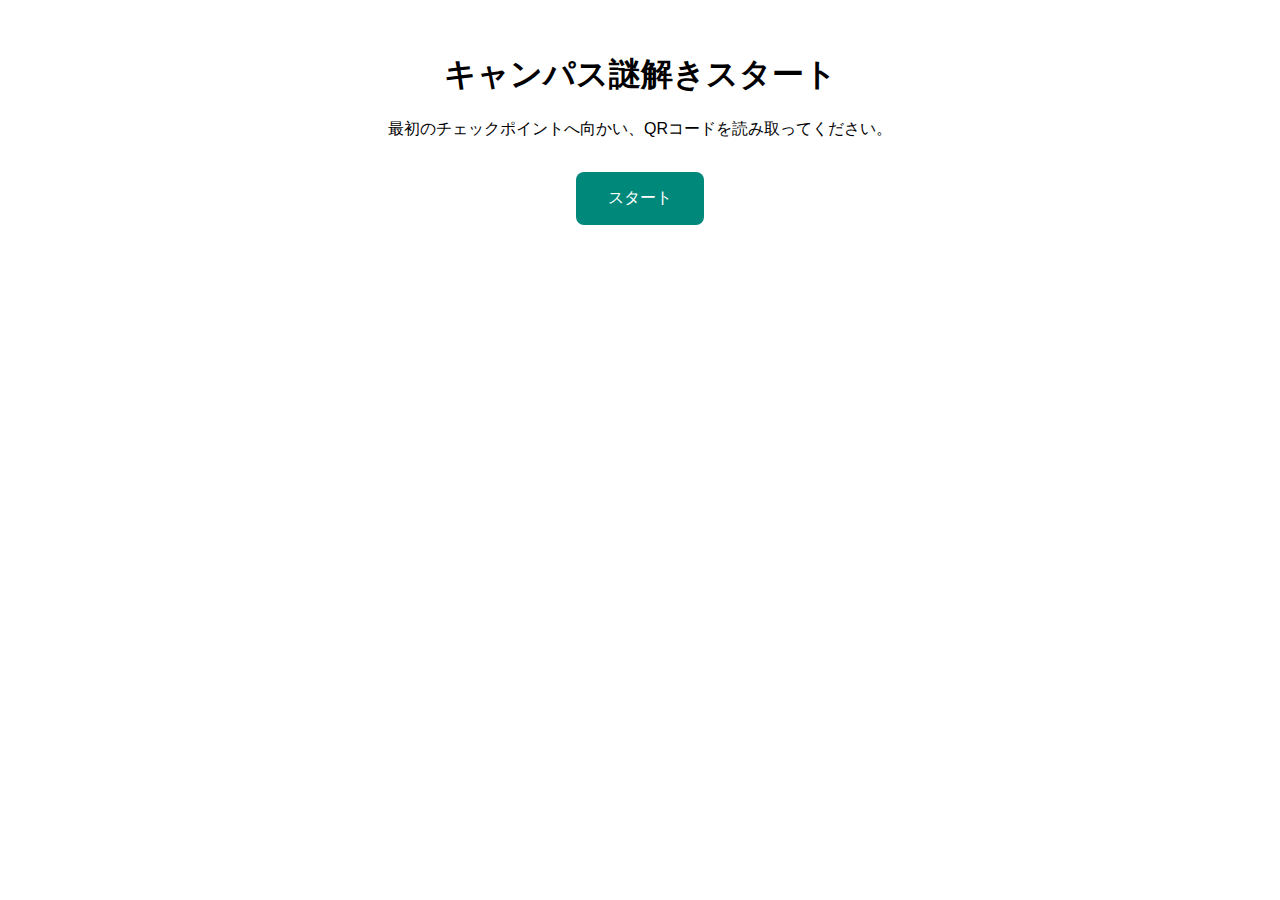
<file: index.html>
<!DOCTYPE html>
<html lang="ja">
<head>
  <meta charset="utf-8">
  <title>Campus Mystery Hunt</title>
  <link rel="manifest" href="manifest.json">
  <link rel="stylesheet" href="style.css">
</head>
<body>
  <h1>キャンパス謎解きスタート</h1>
  <p>最初のチェックポイントへ向かい、QRコードを読み取ってください。</p>
  <a class="btn" href="checkpoint.html?sid=start">スタート</a>

  <script>
    if ('serviceWorker' in navigator) {
      navigator.serviceWorker.register('./sw.js');
    }
  </script>
</body>
</html>
</file>
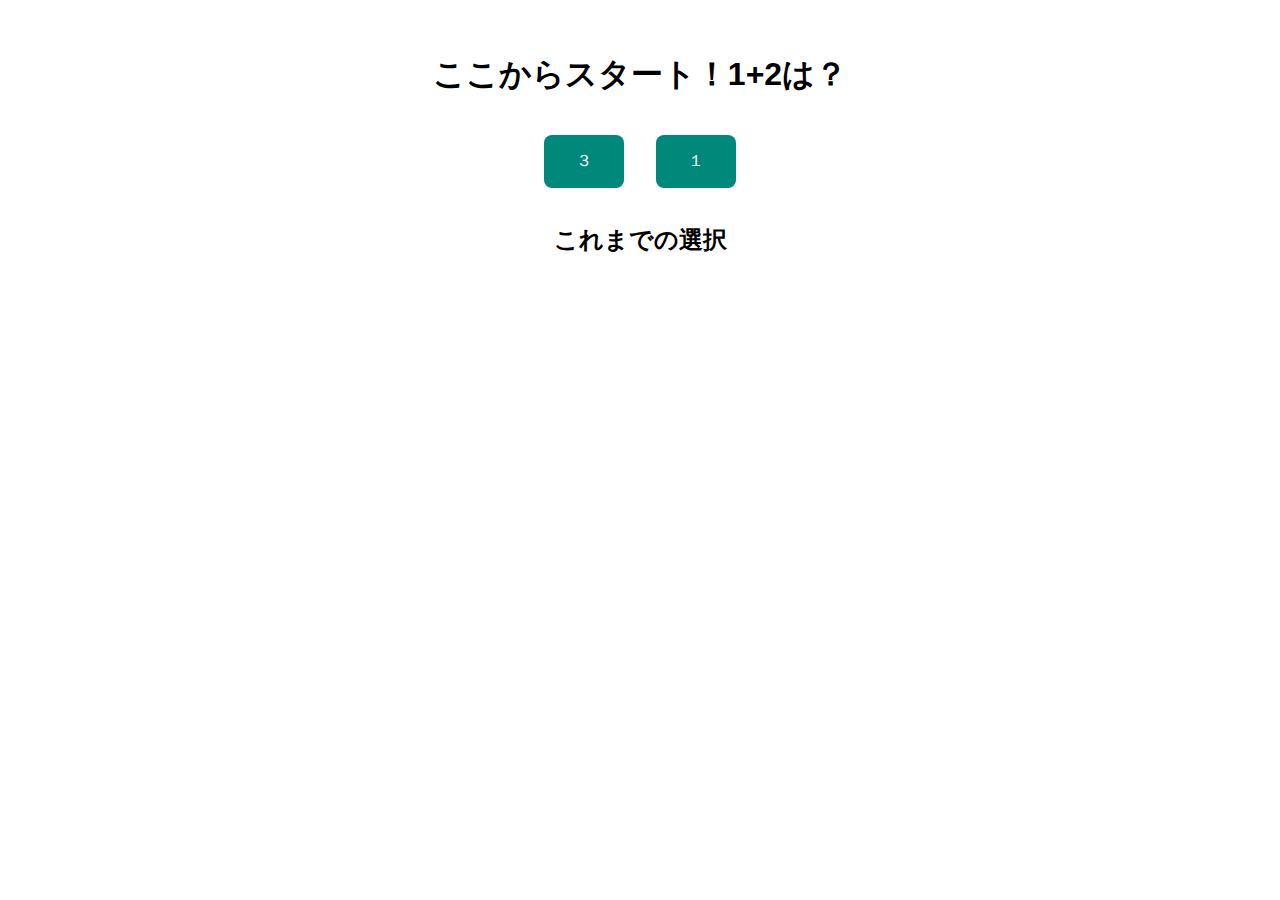
<file: checkpoint.html>
<!DOCTYPE html>
<html lang="ja">
<head>
  <meta charset="utf-8">
  <title>Checkpoint</title>
  <link rel="stylesheet" href="style.css">
</head>
<body>
  <h1 id="title">Loading...</h1>
  <div id="choices"></div>
  <h2>これまでの選択</h2>
  <ul id="history"></ul>

  <script>
    const params = new URLSearchParams(location.search);
    const sid = params.get('sid') || 'start';
    const token = params.get('p') || '';
    const history = token ? JSON.parse(atob(token)) : [];
    function renderHistory(flowData) {
      const ul = document.getElementById('history');
      if (!ul) return;
      ul.innerHTML = '';
      history.forEach(item => {
        const node = flowData[item.sid];
        if (node) {
          const label = node.choices[item.choice] || item.choice;
          const li = document.createElement('li');
          li.textContent = `${node.text} → ${label}`;
          ul.appendChild(li);
        }
      });
    }

    fetch('flow.json')
      .then(res => res.json())
      .then(flow => {
        const node = flow[sid];
        document.getElementById('title').textContent = node.text;
        const container = document.getElementById('choices');
        renderHistory(flow);

        Object.entries(node.choices).forEach(([key, label]) => {
          const btn = document.createElement('button');
          btn.className = 'choice';
          btn.dataset.choice = key;
          btn.textContent = label;
          container.appendChild(btn);
        });

        document.querySelectorAll('button.choice').forEach(btn => {
          btn.onclick = () => {
            const choice = btn.dataset.choice;
            const newHist = [...history, { sid, choice }];
            localStorage.setItem('huntProgress', JSON.stringify(newHist));
            const nextSid = node.routes[choice];
            const nextToken = btoa(JSON.stringify(newHist));
            location.href = `checkpoint.html?sid=${nextSid}&p=${nextToken}`;
          };
        });
      })
      .catch(err => {
        document.getElementById('title').textContent = 'flow.json が読み込めませんでした';
        console.error(err);
      });
  </script>
</body>
</html>
</file>
<file: style.css>
body{
  font-family: -apple-system, BlinkMacSystemFont, 'Segoe UI', Roboto, 'Helvetica Neue', Arial, sans-serif;
  margin:0 auto;
  max-width:600px;
  padding:2rem;
  text-align:center;
}
.btn, button.choice{
  display:inline-block;
  padding:1rem 2rem;
  margin:1rem;
  background:#00897b;
  color:#fff;
  border:none;
  border-radius:0.5rem;
  font-size:1rem;
  cursor:pointer;
  text-decoration:none;
}
button.choice:hover, .btn:hover{
  opacity:0.85;
}
</file>
